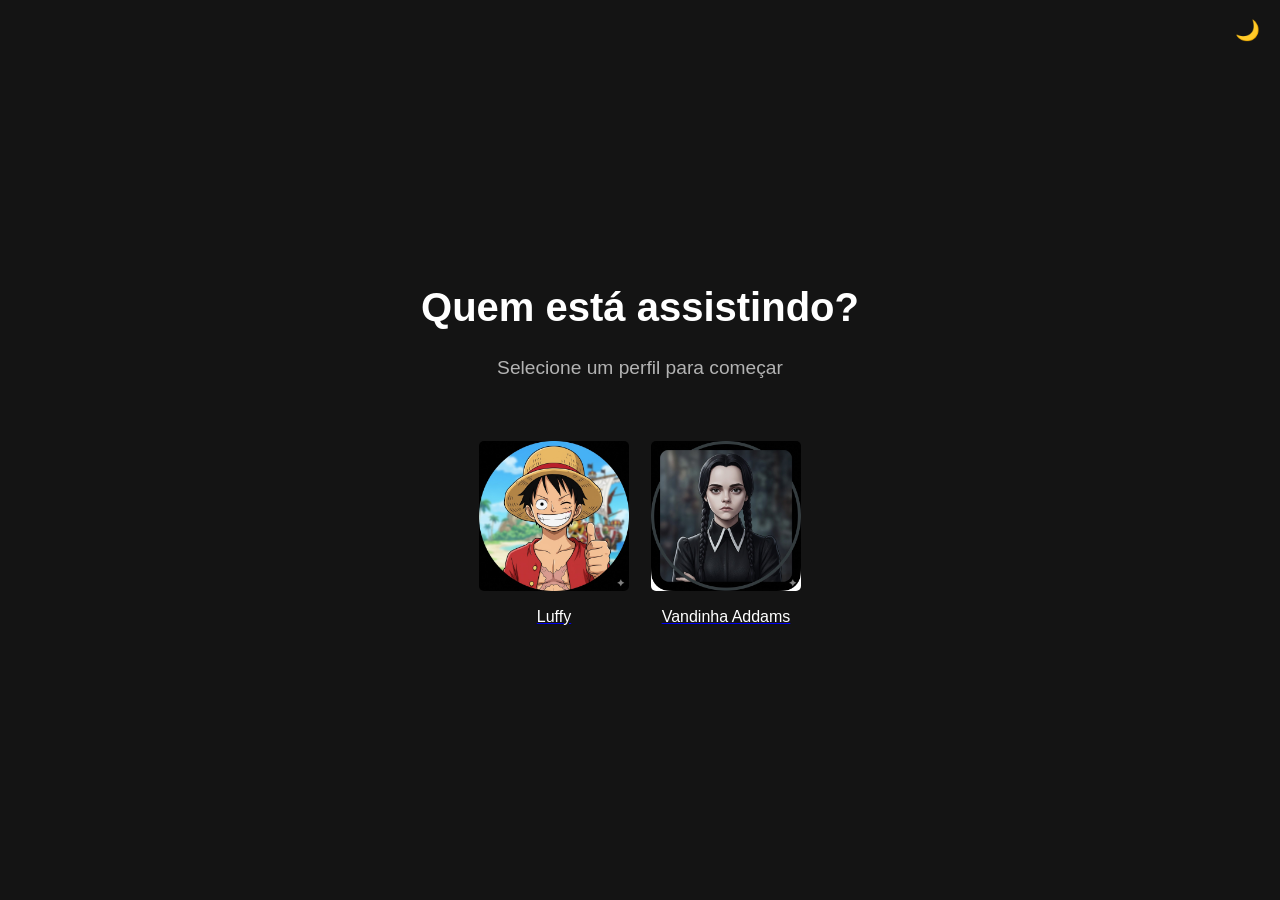
<file: index.html>
<!DOCTYPE html>
<html lang="pt-br">

<head>
    <meta charset="UTF-8">
    <meta name="viewport" content="width=device-width, initial-scale=1.0">
    <title>Netflix</title>
    <link rel="stylesheet" href="assets/style.css">
</head>

<body>
    <header>
        <h1>Quem está assistindo?</h1>
        <p>Selecione um perfil para começar</p>
    </header>
    <section class="profiles">
        <ul>
            <li class="profile">
                <a href="catalogo/catalogo.html" class="perfil"
                    onclick="setActiveProfile('Luffy', '../assets/imagem10.jpg')">
                    <img src="assets/imagem10.jpg"
                        alt="Avatar circular de Monkey D. Luffy sorrindo com sinal de positivo, vestindo seu chapéu de palha clássico sobre um fundo de ilha tropical.">
                    <p>Luffy</p>
                </a>
            </li>
            <li class="profile">
                <a href="catalogo/catalogo.html" class="perfil"
                    onclick="setActiveProfile('Vandinha Addams', '../assets/imagem11.jpg')">
                    <img src="assets/imagem11.jpg" alt="Imagem de um coração de gelo azul em meio a neve.">
                    <p>Vandinha Addams</p>
                </a>
            </li>
        </ul>
    </section>
    <script src="assets/script.js"></script>
    <script src="js/index.js"></script>
    <script>
        function setActiveProfile(name, image) {
            localStorage.setItem('perfilAtivoNome', name);
            localStorage.setItem('perfilAtivoImagem', image);
        }
    </script>
</body>

</html>
</file>
<file: assets/style.css>
/* Estilos gerais */
body {
    font-family: Arial, sans-serif;
    /* Define a fonte padrão para o texto */
    background-color: #141414;
    /* Define a cor de fundo como preto escuro */
    color: #ffffff;
    /* Define a cor do texto como branco */
    margin: 0;
    /* Remove as margens padrão */
    padding: 0;
    /* Remove os espaçamentos internos padrão */
    display: flex;
    flex-direction: column;
    /* Define o layout como flexbox */
    justify-content: center;
    /* Centraliza o conteúdo horizontalmente */
    align-items: center;
    /* Centraliza o conteúdo verticalmente */
    height: 100vh;
    /* Define a altura da tela como 100% da altura da viewport */
}

/* Cabeçalho */
header {
    text-align: center;
    /* Centraliza o texto */
    margin-bottom: 40px;
    /* Adiciona um espaçamento abaixo do cabeçalho */
}

header h1 {
    font-size: 2.5rem;
    /* Define o tamanho da fonte do título */
    font-weight: bold;
    /* Define o peso da fonte como negrito */
}

header p {
    font-size: 1.2rem;
    /* Define o tamanho da fonte do parágrafo */
    color: #b3b3b3;
    /* Define a cor do texto como cinza claro */
}

/* Seção de perfis */
.profiles ul {
    display: flex;
    /* Define o layout como flexbox */
    gap: 1rem;
    /* Adiciona um espaçamento entre os itens */
    justify-content: center;
    /* Centraliza os itens horizontalmente */
    flex-wrap: wrap;
    /* Permite que os itens quebrem linha em telas menores */
    list-style: none;
    /* Remove os marcadores da lista */
    padding: 0;
    /* Remove o espaçamento interno padrão da lista */
    margin: 0;
    /* Remove as margens padrão da lista */
}

.profile {
    text-align: center;
    /* Centraliza o texto dentro de cada perfil */
    cursor: pointer;
    /* Altera o cursor para indicar que o elemento é clicável */
    transition: transform 0.3s ease;
    /* Adiciona uma transição suave ao transformar o elemento */
}

.profile img {
    width: 150px;
    /* Define a largura da imagem */
    height: 150px;
    /* Define a altura da imagem */
    border-radius: 8px;
    /* Adiciona cantos arredondados à imagem */
    border: 3px solid transparent;
    /* Define uma borda transparente */
    transition: border-color 0.3s ease, transform 0.3s ease;
    /* Adiciona transições suaves para a cor da borda e transformação */
}

.profile img:hover {
    border-color: #e50914;
    /* Altera a cor da borda para vermelho ao passar o mouse */
    transform: scale(1.1);
    /* Aumenta ligeiramente o tamanho da imagem ao passar o mouse */
}

.profile p {
    margin-top: 10px;
    /* Adiciona um espaçamento acima do texto */
    font-size: 1rem;
    /* Define o tamanho da fonte do texto */
    color: #ffffff;
    /* Define a cor do texto como branco */
}

.profile:hover {
    transform: scale(1.05);
    /* Aumenta ligeiramente o tamanho do perfil ao passar o mouse */
}

/* Responsividade */
@media (max-width: 900px) {
    body {
        flex-direction: column;
        /* Alinha os elementos verticalmente em telas menores */
        height: auto;
        /* Permite que o conteúdo ocupe mais espaço vertical */
        padding: 20px;
        /* Adiciona espaçamento interno nas laterais */
    }

    header h1 {
        font-size: 2rem;
        /* Reduz o tamanho do título em telas menores */
    }

    header p {
        font-size: 1rem;
        /* Reduz o tamanho do parágrafo em telas menores */
    }

    .profile img {
        width: 120px;
        /* Reduz a largura da imagem em telas menores */
        height: 120px;
        /* Reduz a altura da imagem em telas menores */
    }

    .profiles {
        gap: 15px;
        /* Reduz o espaçamento entre os itens em telas menores */
    }
}

@media (max-width: 600px) {
    header h1 {
        font-size: 1.5rem;
        /* Reduz ainda mais o tamanho do título em telas muito pequenas */
    }

    header p {
        font-size: 0.9rem;
        /* Reduz ainda mais o tamanho do parágrafo em telas muito pequenas */
    }

    .profile img {
        width: 100px;
        /* Reduz ainda mais a largura da imagem em telas muito pequenas */
        height: 100px;
        /* Reduz ainda mais a altura da imagem em telas muito pequenas */
    }

    .profiles {
        gap: 10px;
        /* Reduz ainda mais o espaçamento entre os itens em telas muito pequenas */
    }
}

@media (min-width: 900px) {
    .profiles {
        flex-direction: row;
        /* Retorna os perfis para a disposição horizontal em telas maiores */
    }
}
</file>
